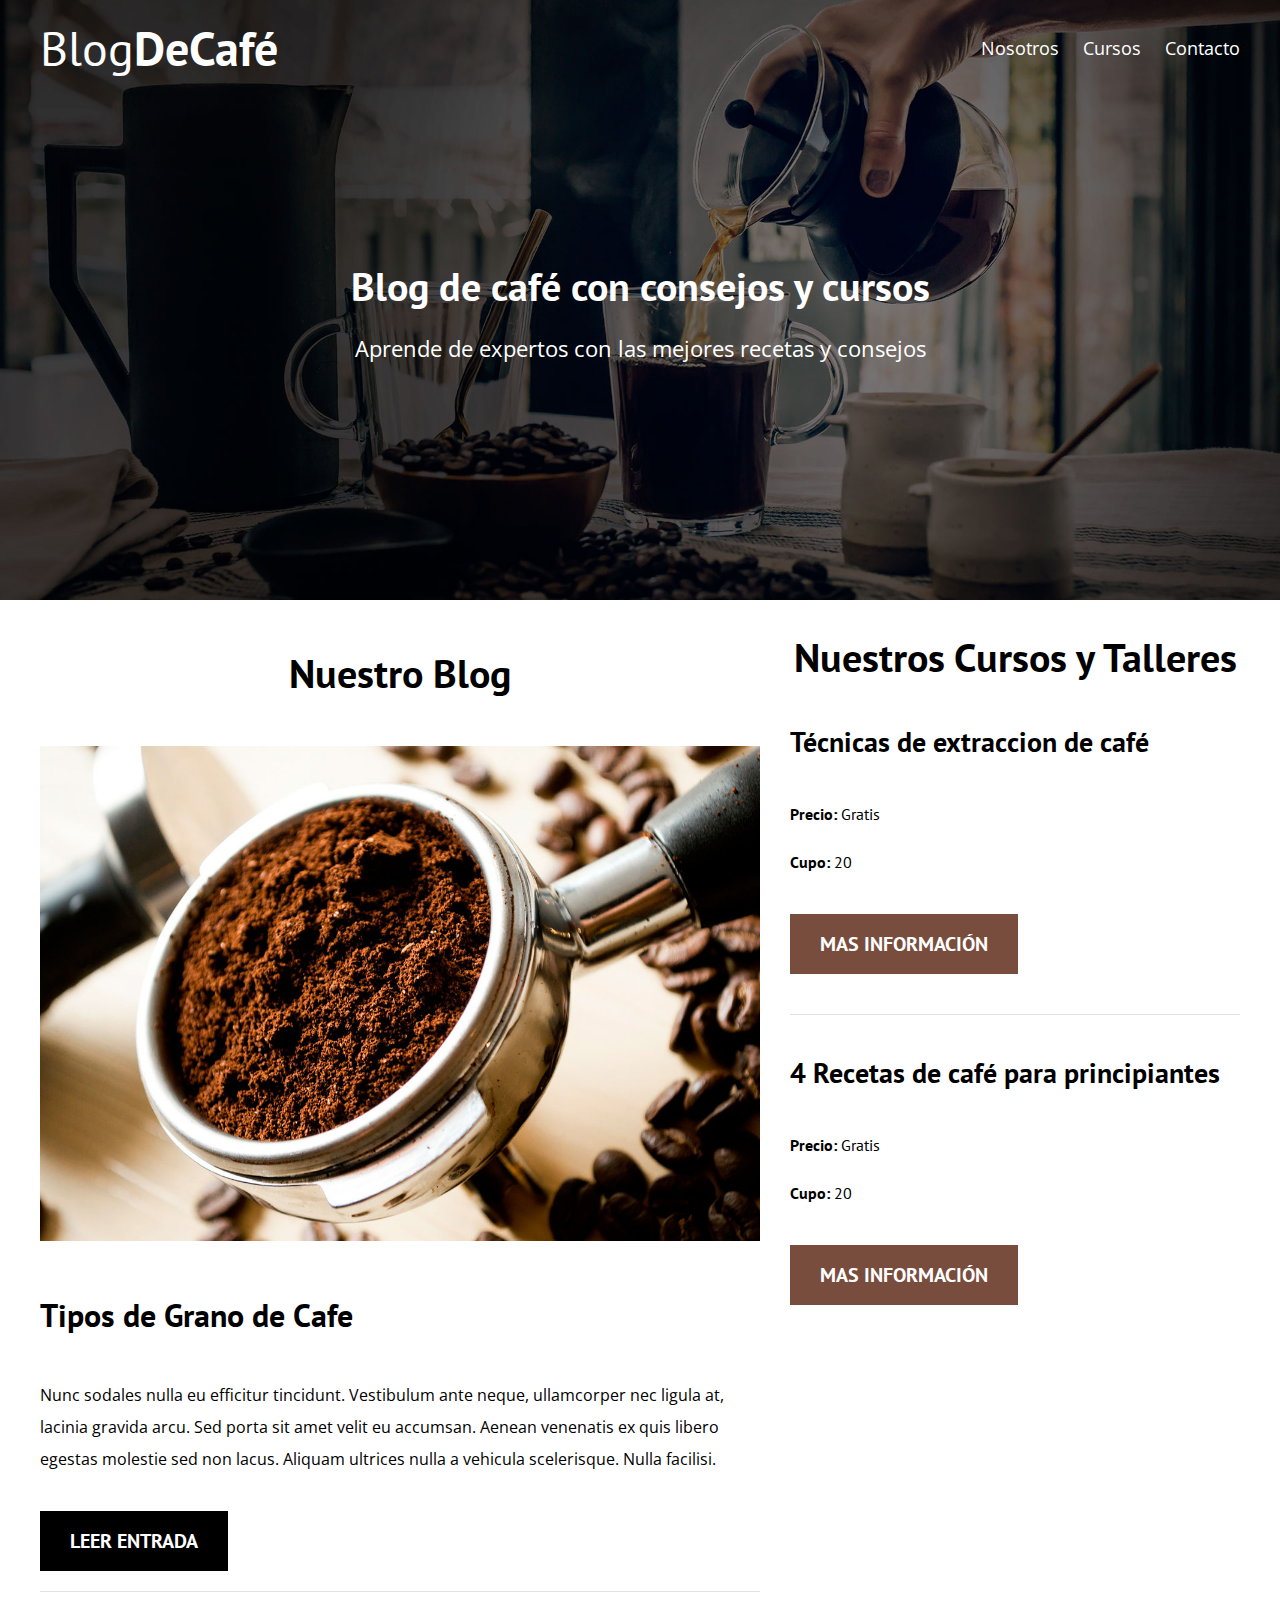
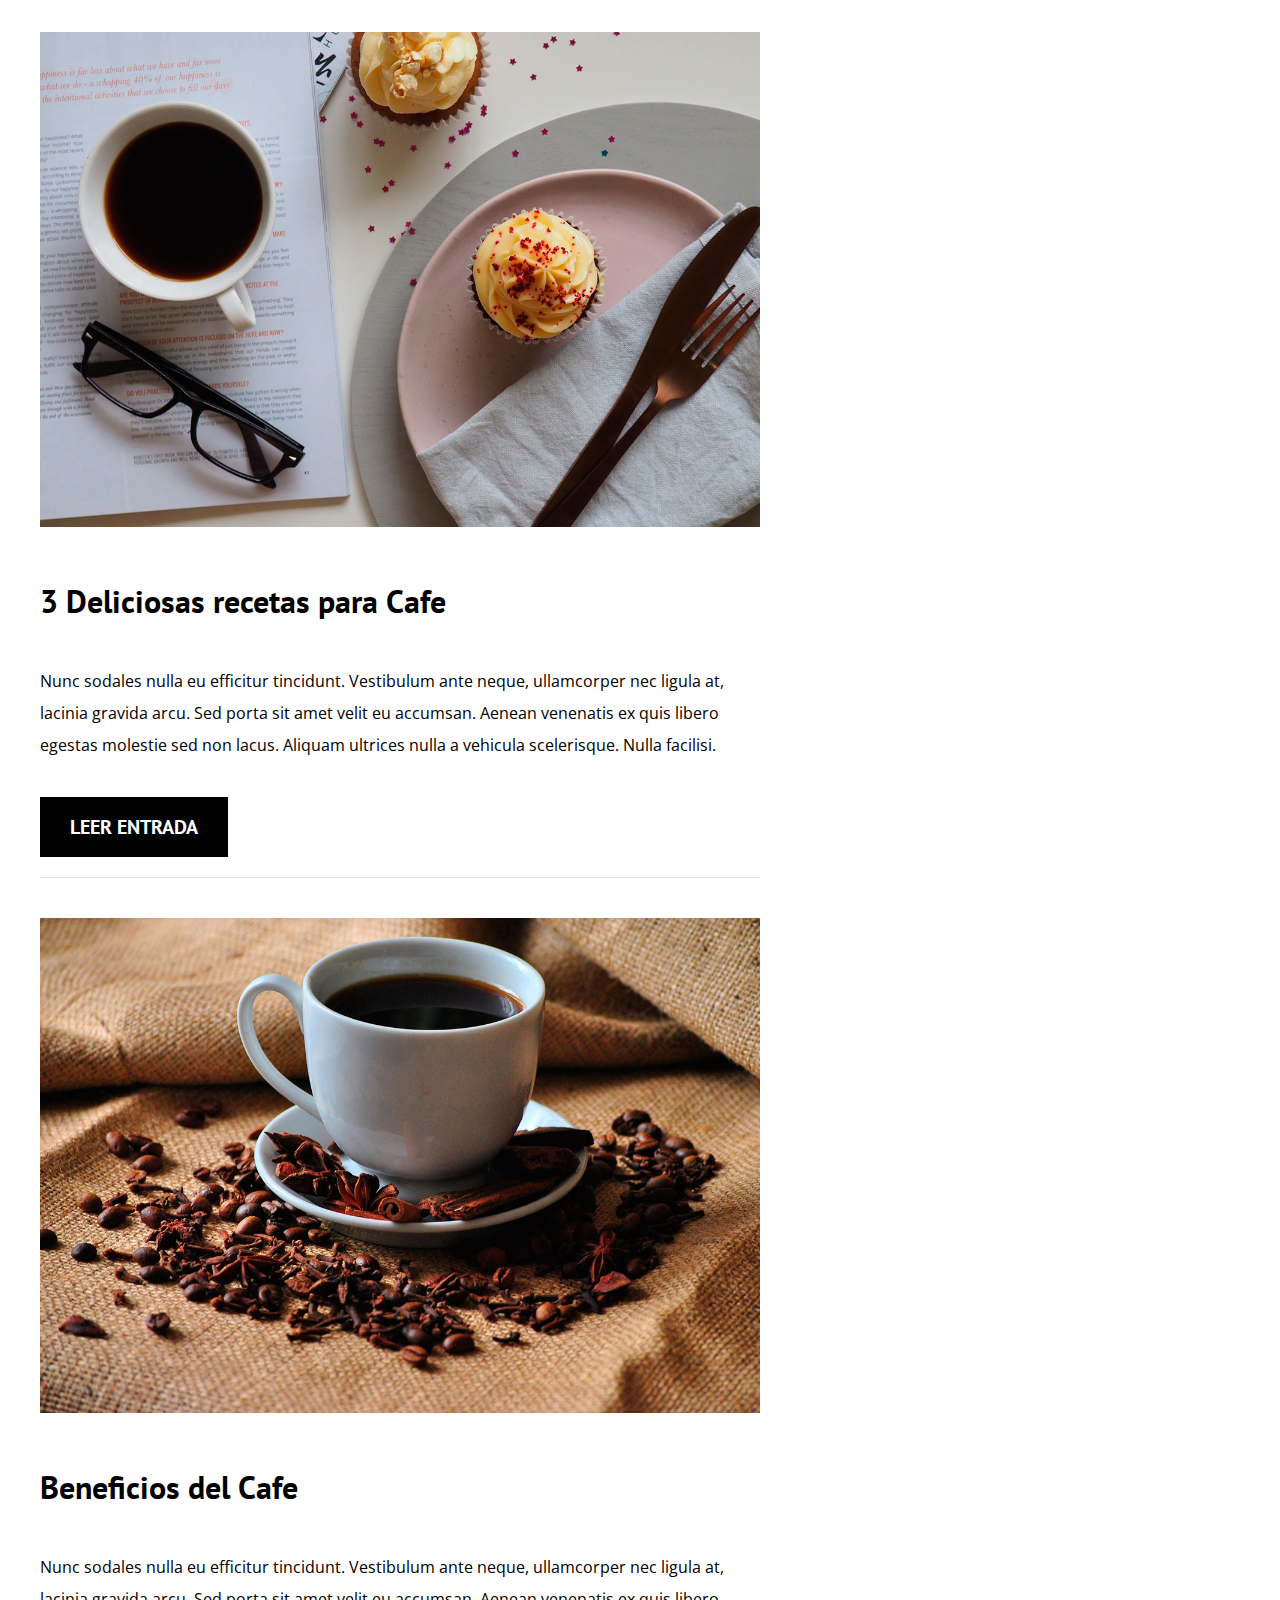
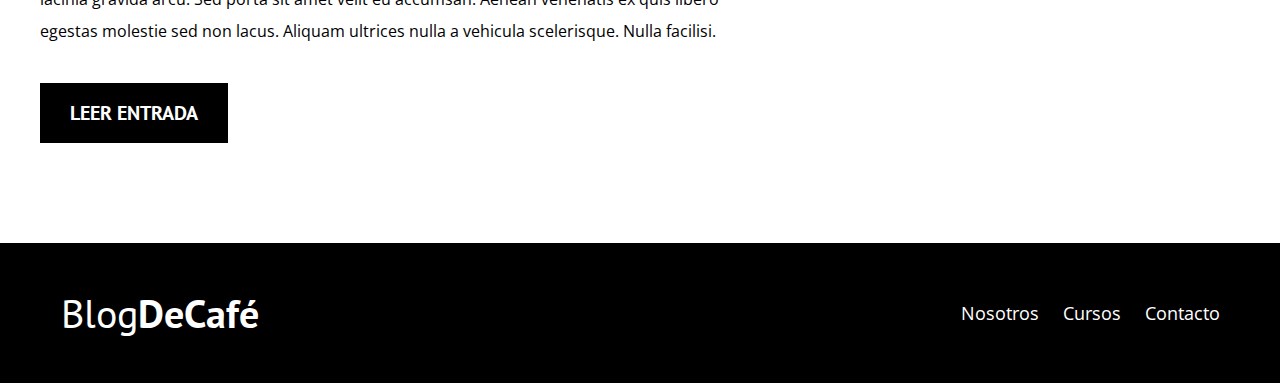
<file: blogcafe/index.html>
<!DOCTYPE html>
<html lang="en">
<head>
    <meta charset="UTF-8">
    <meta name="viewport" content="width=device-width, initial-scale=1.0">
    <meta http-equiv="X-UA-Compatible" content="ie=edge">
    <title>Blog de Café</title>
    <link href="https://fonts.googleapis.com/css2?family=Open+Sans&family=PT+Sans:wght@400;700&display=swap" rel="stylesheet"> 
    <link rel="stylesheet" href="css/normalize.css">
    <link rel="stylesheet" href="css/style.css">
</head>
<body>
    <header class="site-header">
        <div class="contenedor">
            <div class="barra">
                <a href="/">
                    <h1 class="no-margin">Blog<span>DeCafé</span></h1>
                </a>
                <div class="navegacion">
                    <a href="nosotros.html">Nosotros</a>
                    <a href="cursos.html">Cursos</a>
                    <a href="contacto.html">Contacto</a>
                </div>
            </div>  
            <div class="texto-header">
                <h2 class="no-margin">
                    Blog de café con consejos y cursos
                </h2>
                <p class="no-margin">Aprende de expertos con las mejores recetas y consejos</p>
            </div>  
        </div>
    </header>
   
    <div class="contenido-principal contenedor">
        <main class="blog">
            <h2 class="centrar-texto">Nuestro Blog</h2>
            <article class="entrada-blog">
                <img src="img/blog1.jpg" alt="blog1" class="imagen">
                <div class="contenido-blog">
                    <h3>Tipos de Grano de Cafe</h3>
                    <p>
                        Nunc sodales nulla eu efficitur tincidunt. Vestibulum ante neque, ullamcorper nec ligula at, lacinia gravida arcu. Sed porta sit amet velit eu accumsan. Aenean venenatis ex quis libero egestas molestie sed non lacus. Aliquam ultrices nulla a vehicula scelerisque. Nulla facilisi.
                    </p>
                    <a href="entrada.html" class="boton boton-primario">Leer Entrada</a>
                </div>
            </article>

            <article class="entrada-blog">
                <img src="img/blog2.jpg" alt="blog2" class="imagen">
                <div class="contenido-blog">
                    <h3>3 Deliciosas recetas para Cafe</h3>
                    <p>
                        Nunc sodales nulla eu efficitur tincidunt. Vestibulum ante neque, ullamcorper nec ligula at, lacinia gravida arcu. Sed porta sit amet velit eu accumsan. Aenean venenatis ex quis libero egestas molestie sed non lacus. Aliquam ultrices nulla a vehicula scelerisque. Nulla facilisi.
                    </p>
                    <a href="entrada.html" class="boton boton-primario">Leer Entrada</a>
                </div>
            </article>

            <article class="entrada-blog">
                <img src="img/blog3.jpg" alt="blog3" class="imagen">
                <div class="contenido-blog">
                    <h3>Beneficios del Cafe</h3>
                    <p>
                        Nunc sodales nulla eu efficitur tincidunt. Vestibulum ante neque, ullamcorper nec ligula at, lacinia gravida arcu. Sed porta sit amet velit eu accumsan. Aenean venenatis ex quis libero egestas molestie sed non lacus. Aliquam ultrices nulla a vehicula scelerisque. Nulla facilisi.
                    </p>
                    <a href="entrada.html" class="boton boton-primario">Leer Entrada</a>
                </div>
            </article>
        </main>

        <aside class="cursos"> 
            <h2 class="centrar-texto">Nuestros Cursos y Talleres</h2>
            <ul class="lista-cursos">

                <li class="curso">
                    <h3>Técnicas de extraccion de café</h3>
                    <p ><span>Precio:</span>  Gratis</p>
                    <p ><span>Cupo:</span> 20</p>
                    <a href="curso.html" class="boton boton-secundario">Mas Información</a>
                </li>

                <li class="curso">
                    <h3>4 Recetas de café para principiantes</h3>
                    <p><span>Precio:</span>  Gratis</p>
                    <p><span>Cupo:</span> 20</p>
                    <a href="curso.html" class="boton boton-secundario">Mas Información</a>
                </li>

            </ul>
        </aside>
    </div>

    <footer class="site-footer">
        <div class="contenedor">
            <div class="barra">
               <a href="/">
                    <h2 class="no-margin">Blog<span>DeCafé</span></h2>
               </a>
               <div class="navegacion">
                    <a href="nosotros.html">Nosotros</a>
                    <a href="cursos.html">Cursos</a>
                    <a href="contacto.html">Contacto</a>
                </div>
            </div>
        </div>
    </footer>
    
</body>
</html>
</file>
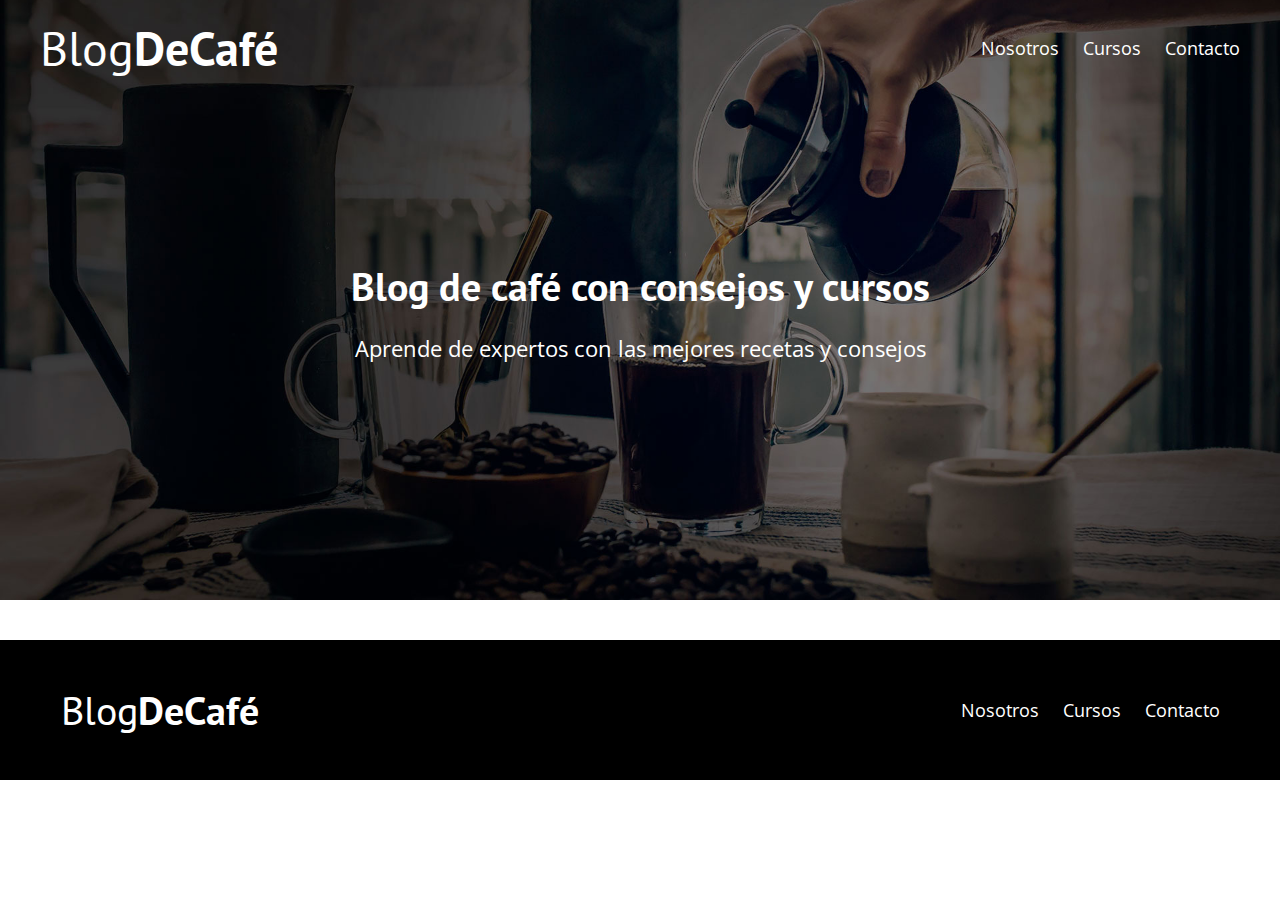
<file: blogcafe/contacto.html>
<!DOCTYPE html>
<html lang="en">
<head>
    <meta charset="UTF-8">
    <meta name="viewport" content="width=device-width, initial-scale=1.0">
    <meta http-equiv="X-UA-Compatible" content="ie=edge">
    <title>Blog de Café</title>
    <link href="https://fonts.googleapis.com/css2?family=Open+Sans&family=PT+Sans:wght@400;700&display=swap" rel="stylesheet"> 
    <link rel="stylesheet" href="css/normalize.css">
    <link rel="stylesheet" href="css/style.css">
</head>
<body>
    <header class="site-header">
        <div class="contenedor">
            <div class="barra">
                <a href="/">
                    <h1 class="no-margin">Blog<span>DeCafé</span></h1>
                </a>
                <div class="navegacion">
                    <a href="nosotros.html">Nosotros</a>
                    <a href="cursos.html">Cursos</a>
                    <a href="contacto.html">Contacto</a>
                </div>
            </div>  
            <div class="texto-header">
                <h2 class="no-margin">
                    Blog de café con consejos y cursos
                </h2>
                <p class="no-margin">Aprende de expertos con las mejores recetas y consejos</p>
            </div>  
        </div>
    </header>
   
    <main></main>

    <footer class="site-footer">
        <div class="contenedor">
            <div class="barra">
               <a href="/">
                    <h2 class="no-margin">Blog<span>DeCafé</span></h2>
               </a>
               <div class="navegacion">
                    <a href="nosotros.html">Nosotros</a>
                    <a href="cursos.html">Cursos</a>
                    <a href="contacto.html">Contacto</a>
                </div>
            </div>
        </div>
    </footer>
    
</body>
</html>
</file>
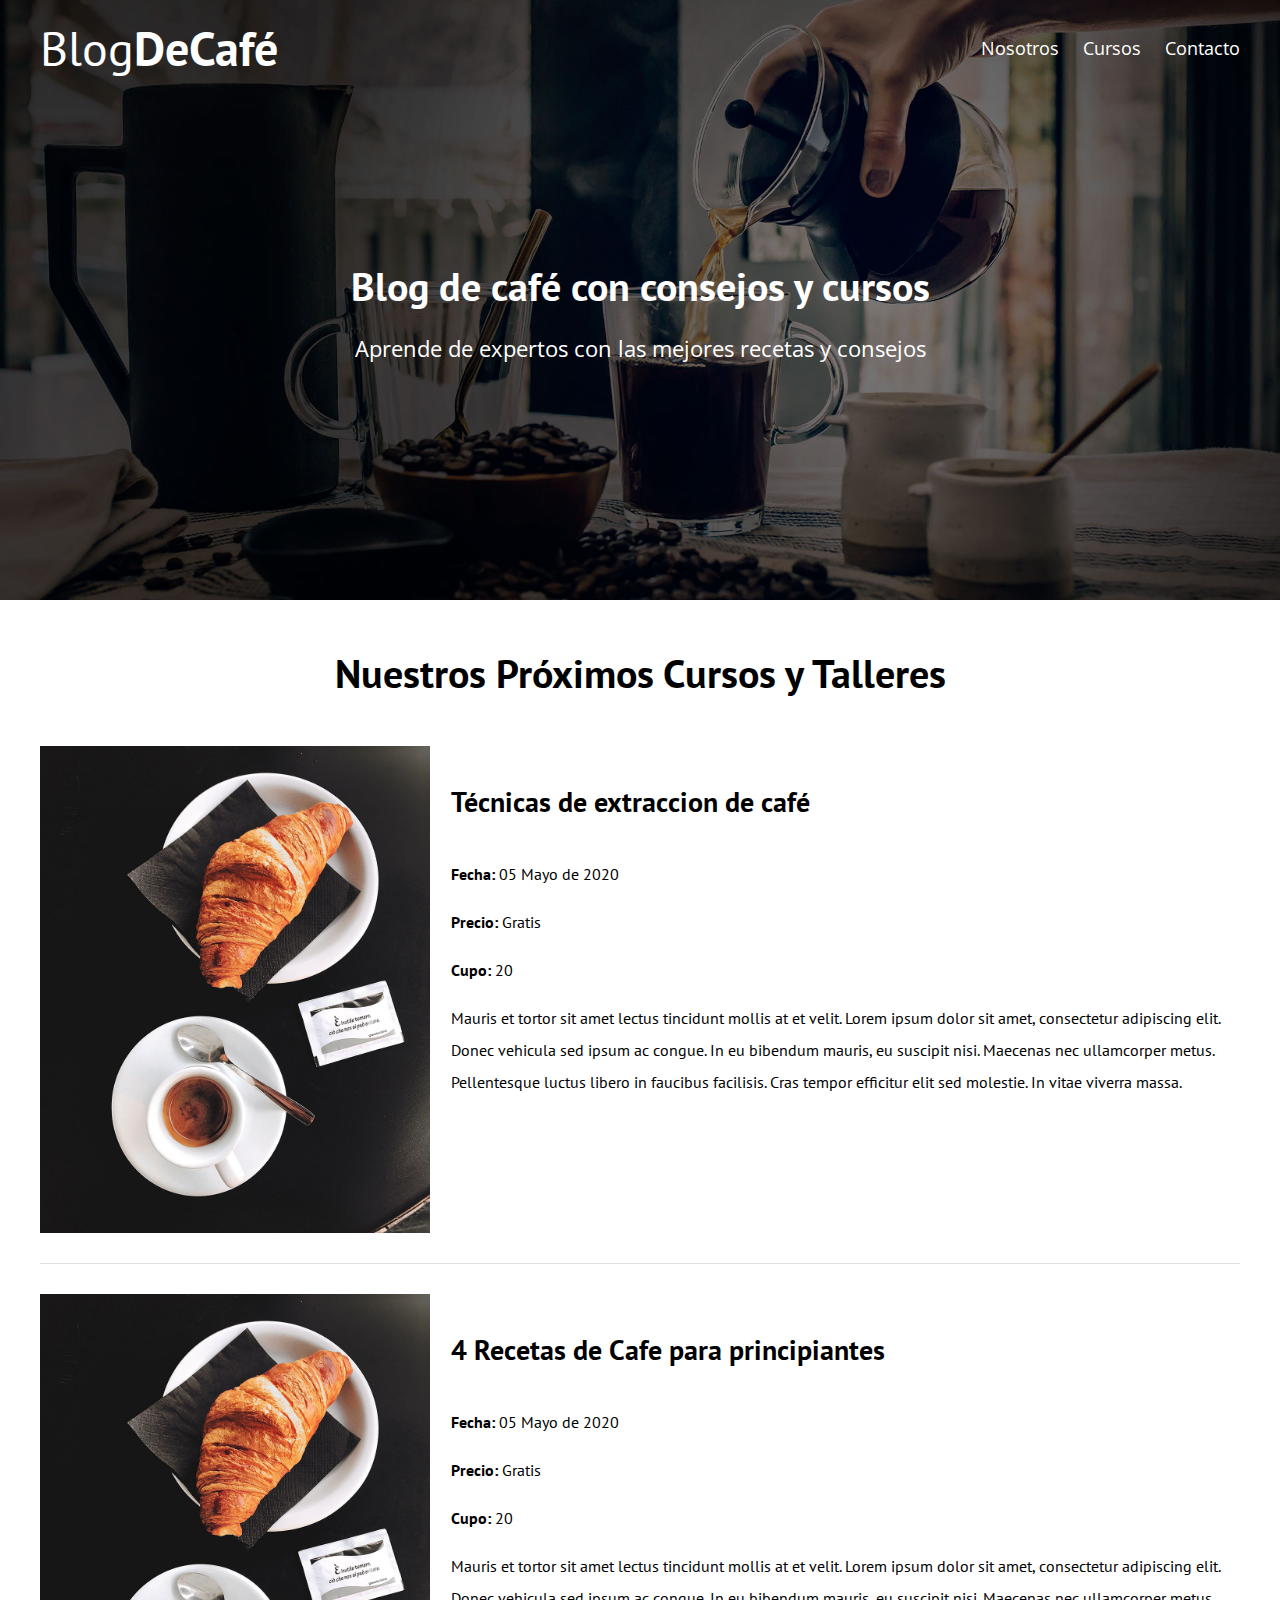
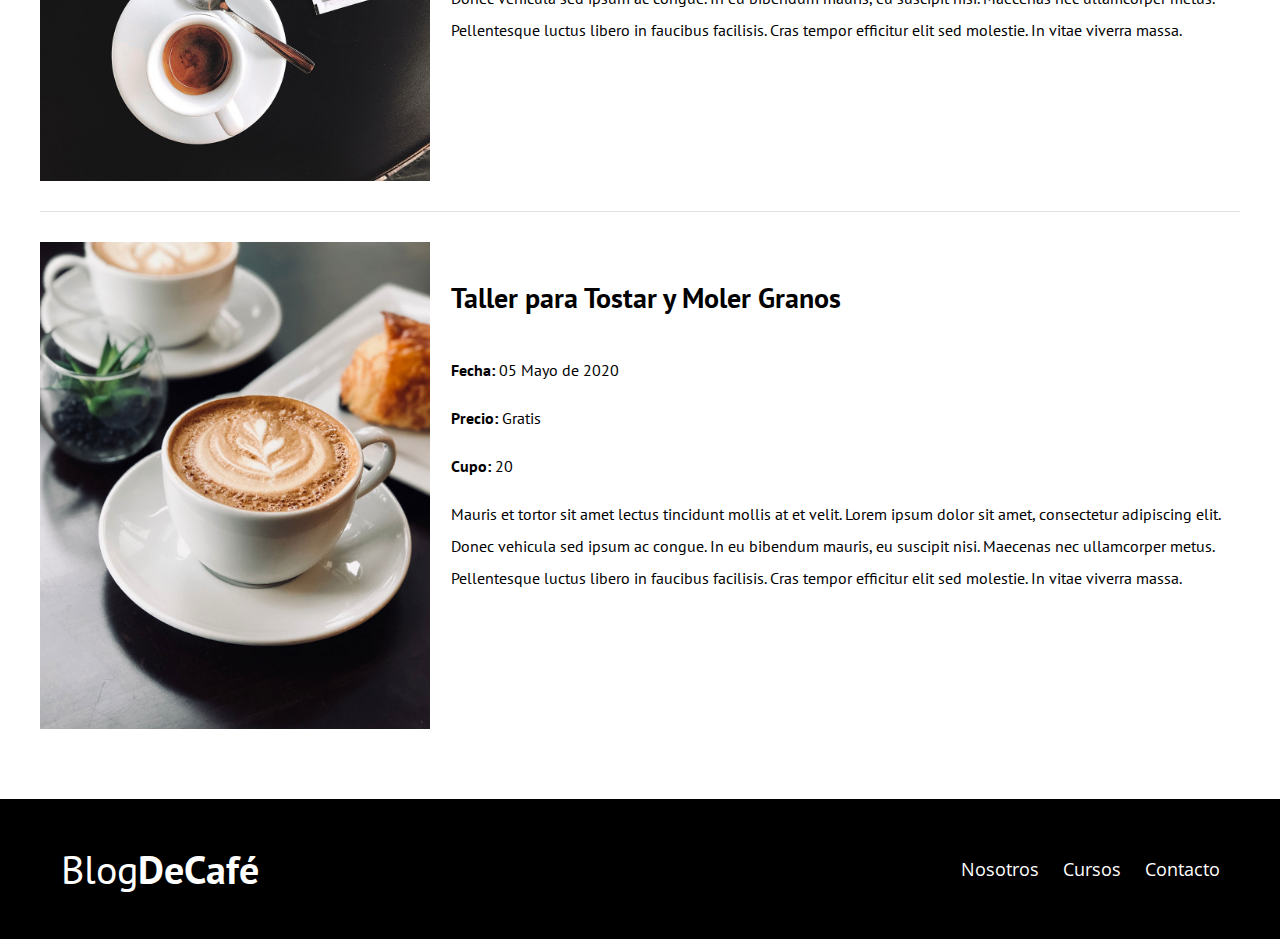
<file: blogcafe/cursos.html>
<!DOCTYPE html>
<html lang="en">
<head>
    <meta charset="UTF-8">
    <meta name="viewport" content="width=device-width, initial-scale=1.0">
    <meta http-equiv="X-UA-Compatible" content="ie=edge">
    <title>Blog de Café</title>
    <link href="https://fonts.googleapis.com/css2?family=Open+Sans&family=PT+Sans:wght@400;700&display=swap" rel="stylesheet"> 
    <link rel="stylesheet" href="css/normalize.css">
    <link rel="stylesheet" href="css/style.css">
</head>
<body>
    <header class="site-header">
        <div class="contenedor">
            <div class="barra">
                <a href="/">
                    <h1 class="no-margin">Blog<span>DeCafé</span></h1>
                </a>
                <div class="navegacion">
                    <a href="nosotros.html">Nosotros</a>
                    <a href="cursos.html">Cursos</a>
                    <a href="contacto.html">Contacto</a>
                </div>
            </div>  
            <div class="texto-header">
                <h2 class="no-margin">
                    Blog de café con consejos y cursos
                </h2>
                <p class="no-margin">Aprende de expertos con las mejores recetas y consejos</p>
            </div>  
        </div>
    </header>
   
    <main class="contenedor">
        <h2 class="centrar-texto">Nuestros Próximos Cursos y Talleres</h2>
        <article class="curso grid">
            <div class="column-4">
                <img src="img/curso1.jpg" alt="curso1">
            </div>        
            <div class="column-8">
                <h3>Técnicas de extraccion de café</h3>
                <p ><span>Fecha:</span>  05 Mayo de 2020</p>
                <p ><span>Precio:</span>  Gratis</p>
                <p ><span>Cupo:</span> 20</p>
                <p>
                    Mauris et tortor sit amet lectus tincidunt mollis at et velit. Lorem ipsum dolor sit amet, consectetur adipiscing elit. Donec vehicula sed ipsum ac congue. In eu bibendum mauris, eu suscipit nisi. Maecenas nec ullamcorper metus. Pellentesque luctus libero in faucibus facilisis. Cras tempor efficitur elit sed molestie. In vitae viverra massa.
                </p>
            </div>
        </article>

        <article class="curso grid">
            <div class="column-4">
                <img src="img/curso1.jpg" alt="curso1">
            </div>        
            <div class="column-8">
                <h3>4 Recetas de Cafe para principiantes</h3>
                <p ><span>Fecha:</span>  05 Mayo de 2020</p>
                <p ><span>Precio:</span>  Gratis</p>
                <p ><span>Cupo:</span> 20</p>
                <p>
                    Mauris et tortor sit amet lectus tincidunt mollis at et velit. Lorem ipsum dolor sit amet, consectetur adipiscing elit. Donec vehicula sed ipsum ac congue. In eu bibendum mauris, eu suscipit nisi. Maecenas nec ullamcorper metus. Pellentesque luctus libero in faucibus facilisis. Cras tempor efficitur elit sed molestie. In vitae viverra massa.
                </p>
            </div>
        </article>

        <article class="curso grid">
            <div class="column-4">
                <img src="img/curso2.jpg" alt="curso2">
            </div>        
            <div class="column-8">
                <h3>Taller para Tostar y Moler Granos</h3>
                <p ><span>Fecha:</span>  05 Mayo de 2020</p>
                <p ><span>Precio:</span>  Gratis</p>
                <p ><span>Cupo:</span> 20</p>
                <p>
                    Mauris et tortor sit amet lectus tincidunt mollis at et velit. Lorem ipsum dolor sit amet, consectetur adipiscing elit. Donec vehicula sed ipsum ac congue. In eu bibendum mauris, eu suscipit nisi. Maecenas nec ullamcorper metus. Pellentesque luctus libero in faucibus facilisis. Cras tempor efficitur elit sed molestie. In vitae viverra massa.
                </p>
            </div>
        </article>
    </main>

    <footer class="site-footer">
        <div class="contenedor">
            <div class="barra">
               <a href="/">
                    <h2 class="no-margin">Blog<span>DeCafé</span></h2>
               </a>
               <div class="navegacion">
                    <a href="nosotros.html">Nosotros</a>
                    <a href="cursos.html">Cursos</a>
                    <a href="contacto.html">Contacto</a>
                </div>
            </div>
        </div>
    </footer>
    
</body>
</html>
</file>
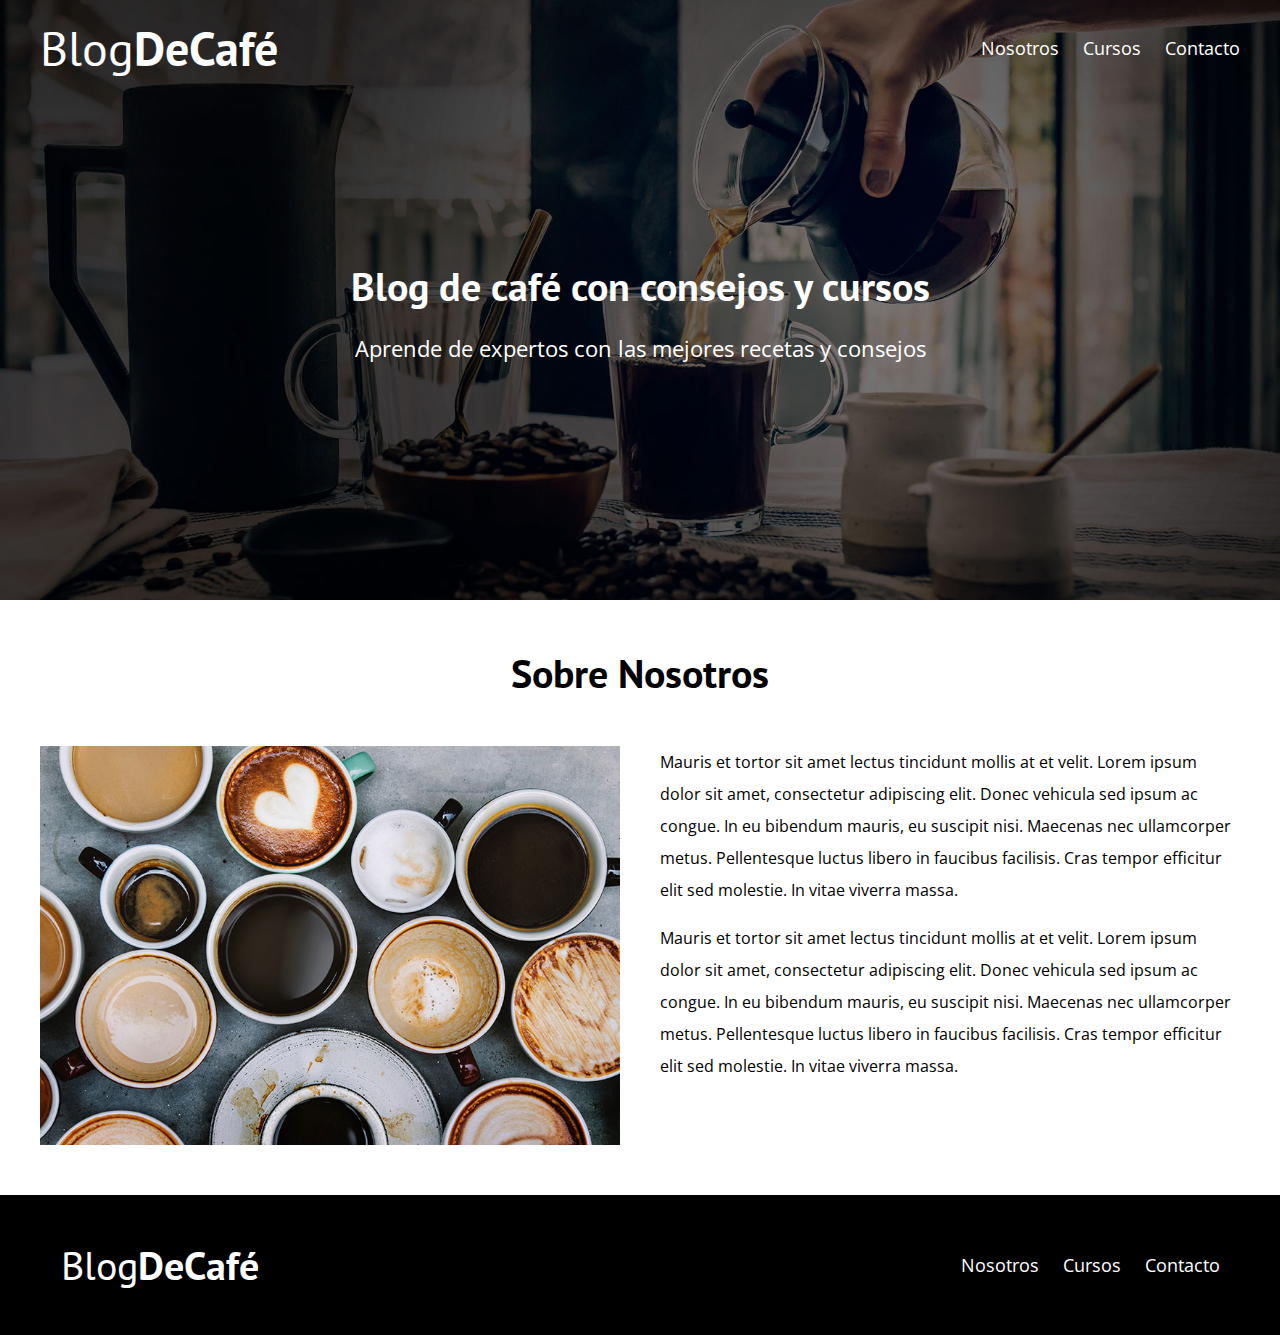
<file: blogcafe/nosotros.html>
<!DOCTYPE html>
<html lang="en">
<head>
    <meta charset="UTF-8">
    <meta name="viewport" content="width=device-width, initial-scale=1.0">
    <meta http-equiv="X-UA-Compatible" content="ie=edge">
    <title>Blog de Café</title>
    <link href="https://fonts.googleapis.com/css2?family=Open+Sans&family=PT+Sans:wght@400;700&display=swap" rel="stylesheet"> 
    <link rel="stylesheet" href="css/normalize.css">
    <link rel="stylesheet" href="css/style.css">
</head>
<body>
    <header class="site-header">
        <div class="contenedor">
            <div class="barra">
                <a href="/">
                    <h1 class="no-margin">Blog<span>DeCafé</span></h1>
                </a>
                <div class="navegacion">
                    <a href="nosotros.html">Nosotros</a>
                    <a href="cursos.html">Cursos</a>
                    <a href="contacto.html">Contacto</a>
                </div>
            </div>  
            <div class="texto-header">
                <h2 class="no-margin">
                    Blog de café con consejos y cursos
                </h2>
                <p class="no-margin">Aprende de expertos con las mejores recetas y consejos</p>
            </div>  
        </div>
    </header>
   
    <main class="contenedor">
        <h2 class="centrar-texto">Sobre Nosotros</h2>
        <div class="grid">
            <div class="column-6">
                <img src="img/nosotros.jpg" alt="Nosotros">
            </div>
            <div class="column-6">
                <p class="no-margin">
                    Mauris et tortor sit amet lectus tincidunt mollis at et velit. Lorem ipsum dolor sit amet, consectetur adipiscing elit. Donec vehicula sed ipsum ac congue. In eu bibendum mauris, eu suscipit nisi. Maecenas nec ullamcorper metus. Pellentesque luctus libero in faucibus facilisis. Cras tempor efficitur elit sed molestie. In vitae viverra massa.
                </p>
                <p>
                    Mauris et tortor sit amet lectus tincidunt mollis at et velit. Lorem ipsum dolor sit amet, consectetur adipiscing elit. Donec vehicula sed ipsum ac congue. In eu bibendum mauris, eu suscipit nisi. Maecenas nec ullamcorper metus. Pellentesque luctus libero in faucibus facilisis. Cras tempor efficitur elit sed molestie. In vitae viverra massa.
                </p>
            </div> 
    </div>       
    </main>

    <footer class="site-footer">
        <div class="contenedor">
            <div class="barra">
               <a href="/">
                    <h2 class="no-margin">Blog<span>DeCafé</span></h2>
               </a>
               <div class="navegacion">
                    <a href="nosotros.html">Nosotros</a>
                    <a href="cursos.html">Cursos</a>
                    <a href="contacto.html">Contacto</a>
                </div>
            </div>
        </div>
    </footer>
    
</body>
</html>
</file>
<file: blogcafe/css/style.css>
html
 {
    box-sizing: border-box;
    font-size: 62.5%;   /*10px = 1rem*/ 
 }

  *, *:before, *:after{
    box-sizing: inherit;
  }

  body
  {
    font-family: 'Open Sans', sans-serif;
    font-size: 1.6rem;
    line-height: 2;
  }

  h1, h2, h3, h4
  {
    font-family: 'PT Sans', sans-serif;
  }

  h1
  {
    font-size: 4.8rem;
  }

  h2
  {
    font-size: 4rem;
  }

  h3
  {
    font-size: 3.2rem;
  }

  h4
  {
    font-size: 2.8rem;
  }

  img
  {
      max-width: 100%;
  }


  /* Utilidades */

  .contenedor
  {
      max-width: 120rem;
      width: 95%;
      margin: 0 auto;
  }

  .centrar-texto
  {
      text-align: center;
  }

  .no-margin
  {
    margin: 0;
  }

  /* Botones  */

  .boton
  {
    display: block;
    padding: 1rem 3rem;
    text-align: center;
    color: white;
    text-decoration: none;
    font-family: 'PT Sans', sans-serif;
    font-weight: 700;
    font-size: 2rem;
    margin: 2rem 0;
    text-transform: uppercase;
  }

  @media (min-width:768px) 
  {
    .boton
    {
      display: inline-block;
    }
  }

  .boton-primario
  {
    background-color: #000000;
  }

  .boton-secundario
  {
    background-color: #784d3d;
  }
/* Header */

.site-header
{
  background-image: url(../img/banner.jpg);
  background-position: center center;
  background-size: cover;
  height: 60rem;
}

.site-header a
{
  color: #ffffff;
  text-decoration: none;
  text-align: center;
}

.site-header h1
{
  font-weight: 400;
  /* text-align: center; */
}

.site-header span
{
  font-weight: 700;
  
}

/* .navegacion 
{
  text-align: center;
} */

@media (min-width:768px) 
{
  .barra
  {
    display: flex;
    justify-content: space-between;
    align-items: center;
  }
}


.navegacion a
{
  display: block;
  font-size: 1.8rem;
}

@media (min-width:768px) 
{
  .navegacion a
  {
    display: inline;
    margin-right: 2rem;
  }

  .navegacion a:last-of-type
  {
    margin: 0;
  }
}


.texto-header
{
  color: white;
  text-align: center;
  margin-top: 5rem;
}

@media (min-width:768px) 
{
  .texto-header
  {
    margin-top: 15rem;
  }
}

.texto-header p
{
  font-size: 2.2rem;
}



/* Main - Blog */

.contenido-principal
{
  display: flex;
  flex-wrap: wrap;
}
/* 
.blog
{
  flex: 0 0 calc(60% - 2rem);
  
}

.cursos
{
  flex: 0 0 calc(40% - 2rem);
} */

.blog, .cursos
{
  flex: 0 0 100%;
}

.entrada-blog
{
  margin-bottom: 4rem;
  border-bottom: 1px solid #e1e1e1;
}

.entrada-blog:last-of-type
{
  border: none;
}

.cursos
{
  order: -1;
}

.cursos h2
{
  line-height: 1.2;
}



@media (min-width:768px) 
{
  .contenido-principal
  {
    justify-content: space-between;
  }

  .blog
  {
    flex-basis: 60%;
    /* order: -1; */
  }

  .cursos
  {
    flex-basis: calc(40% - 3rem);
    order: +1;
  }
}

/* Cursos Sidebar */

.lista-cursos
{
  padding: 0;
  list-style: none;
}

.curso
{
  /* list-style: none; */
  /* padding-top: 3rem; */
  margin-top: 3rem;
  padding-bottom: 2rem;
  border-bottom: 1px solid #e1e1e1;
  font-family: 'PT Sans', sans-serif;
}

.curso:last-of-type
{
  border: none;
}

.curso span
{
  font-weight: 700;
}

.curso h3
{
  font-size: 2.8rem;
}

/* Footer */

.site-footer
{
  background-color: black;
  padding: 3rem;
  margin-top: 4rem;
}

.site-footer a
{
  color: #ffffff;
  text-decoration: none;
  text-align: center;
}

.site-footer h2
{
  color: #ffffff;
  font-weight: 400;
  
}

.site-footer span
{
  font-weight: 700;
}

/* Nosotros */

/* .nosotros
{
  display: flex;
  justify-content: space-between;
}

.imagen-nosotros
{
  flex: 0 0  calc(66.6% - 2rem);
}

.contenido-nosotros
{
  flex: 0 0 calc(33.3% - 2rem);
} */

@media (min-width:768px) 
{
  .grid
  {
    display: flex;
    justify-content: space-between;
  }

  .column-6
  {
    flex: 0 0 calc(50% - 2rem);
  }

  .column-4
  {
    flex: 0 0 calc(33.3% - 1rem);
  }

  .column-8
  {
    flex: 0 0 calc(66.6% - 1rem);
  }
}
</file>
